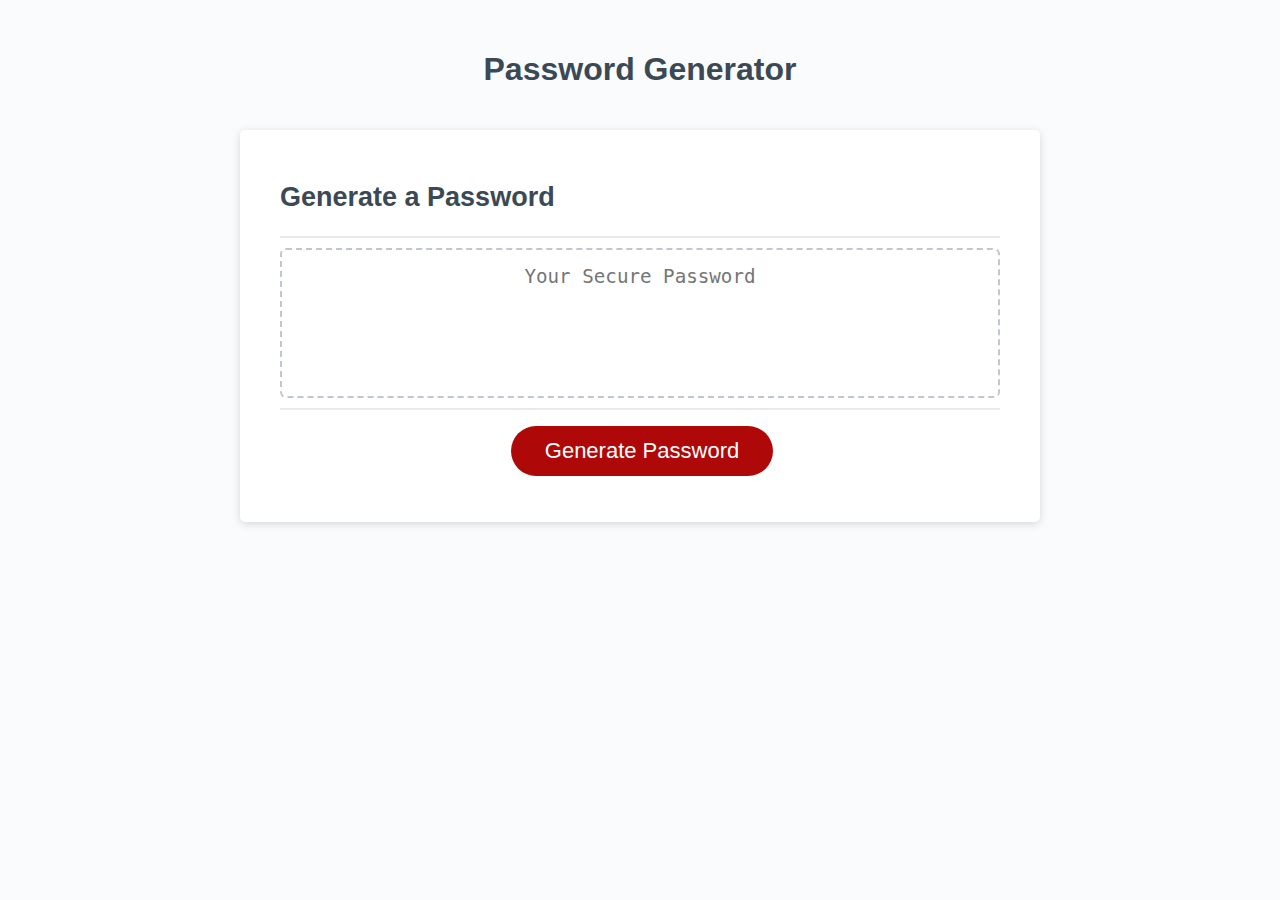
<file: password-generator/index.html>
<!DOCTYPE html>
<html lang="en">
  <head>
    <meta charset="UTF-8" />
    <meta name="viewport" content="width=device-width, initial-scale=1.0" />
    <meta http-equiv="X-UA-Compatible" content="ie=edge" />
    <title>Password Generator</title>
    <link rel="stylesheet" href="Develop/style.css" />
  </head>
  <body>
    <div class="wrapper">
      <header>
        <h1>Password Generator</h1>
      </header>
      <div class="card">
        <div class="card-header">
          <h2>Generate a Password</h2>
        </div>
        <div class="card-body">
          <textarea
            readonly
            id="password"
            placeholder="Your Secure Password"
            aria-label="Generated Password"
          ></textarea>
        </div>
        <div class="card-footer">
          <button id="generate" class="btn">Generate Password</button>
        </div>
      </div>
    </div>
    <script src="Develop/script.js"></script>
  </body>
</html>
</file>
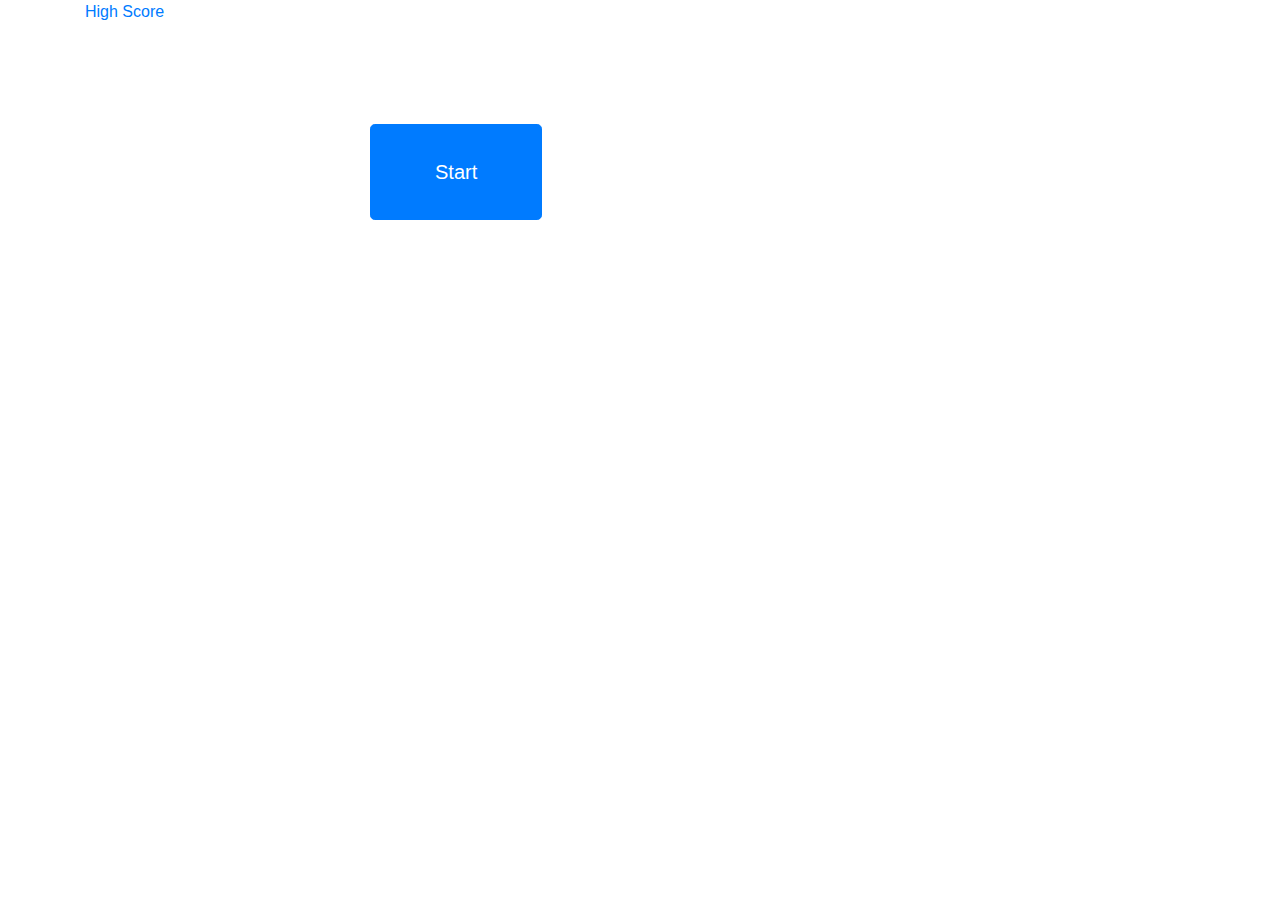
<file: quiz/index.html>
<!DOCTYPE html>
<html lang="en">
  <head>
    <meta charset="UTF-8" />
    <meta name="viewport" content="width=device-width, initial-scale=1.0" />
    <meta http-equiv="X-UA-Compatible" content="ie=edge" />
    <link rel="stylesheet" href="./style.css" />
    <link rel="stylesheet" href="https://stackpath.bootstrapcdn.com/bootstrap/4.5.2/css/bootstrap.min.css" integrity="sha384-JcKb8q3iqJ61gNV9KGb8thSsNjpSL0n8PARn9HuZOnIxN0hoP+VmmDGMN5t9UJ0Z" crossorigin="anonymous">
    <title>Quiz</title>
  </head>
  
  <body>
    <div class="container quiz">
      <div class="row">
        <div class="col-2"><a href="./highscore.html">High Score</a></div>
        <div class="col-8"></div>
        <div class="col-2">
          <span id=time></span>
        </div>
      </div>
      <div class="row cont-button">
        <div class="col"></div>
        <div class="col-6">
          <button type="button" class="btn btn-primary btn-lg start">Start</button>
         
          <div id="questions">
            <ul id=answers></ul>
          </div>
        </div>
        <div class="col"></div>
      </div>
    </div>  

    <div class="container score hidden">
      <div class="row">
        <div class="col-2"><a href="./highscore.html">High Score</a></div>
        <div class="col-8"></div>
        <div class="col-2">
        </div>
      </div>
      <div class="row cont-button">
        <div class="col"></div>
        <div class="col-6">

          <form action="">
            <div class="form-group">
              <label for="name">Name</label>
              <input type="text" class="form-control" id="name" placeholder="Enter name">
            </div>
            <button type="submit" class="btn btn-primary" id="submit-button"  onclick="window.location.href='./highscore.html'">Submit</button>
          </form>
        
        </div>
        <div class="col"></div>
      </div>
    </div>  
  </body>


  <script src="https://code.jquery.com/jquery-3.5.1.slim.min.js" integrity="sha384-DfXdz2htPH0lsSSs5nCTpuj/zy4C+OGpamoFVy38MVBnE+IbbVYUew+OrCXaRkfj" crossorigin="anonymous"></script>
  <script src="https://cdn.jsdelivr.net/npm/popper.js@1.16.1/dist/umd/popper.min.js" integrity="sha384-9/reFTGAW83EW2RDu2S0VKaIzap3H66lZH81PoYlFhbGU+6BZp6G7niu735Sk7lN" crossorigin="anonymous"></script>
  <script src="https://stackpath.bootstrapcdn.com/bootstrap/4.5.2/js/bootstrap.min.js" integrity="sha384-B4gt1jrGC7Jh4AgTPSdUtOBvfO8shuf57BaghqFfPlYxofvL8/KUEfYiJOMMV+rV" crossorigin="anonymous"></script>
  <script src="./functions.js"></script>
    <script src="./script.js"></script>
</html>
</file>
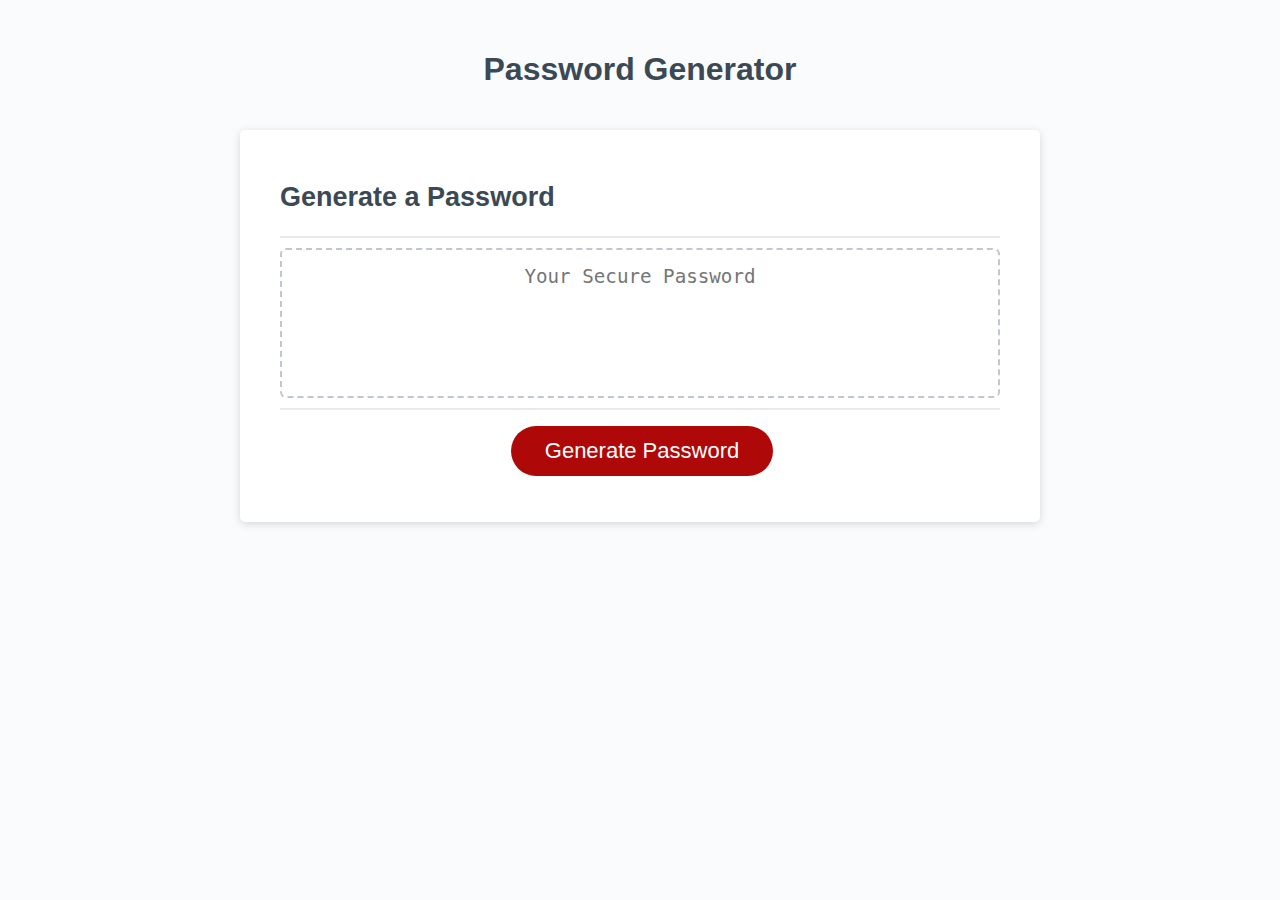
<file: 02-Homework/Develop/index.html>
<!DOCTYPE html>
<html lang="en">
  <head>
    <meta charset="UTF-8" />
    <meta name="viewport" content="width=device-width, initial-scale=1.0" />
    <meta http-equiv="X-UA-Compatible" content="ie=edge" />
    <title>Password Generator</title>
    <link rel="stylesheet" href="style.css" />
  </head>
  <body>
    <div class="wrapper">
      <header>
        <h1>Password Generator</h1>
      </header>
      <div class="card">
        <div class="card-header">
          <h2>Generate a Password</h2>
        </div>
        <div class="card-body">
          <textarea
            readonly
            id="password"
            placeholder="Your Secure Password"
            aria-label="Generated Password"
          ></textarea>
        </div>
        <div class="card-footer">
          <button id="generate" class="btn">Generate Password</button>
        </div>
      </div>
    </div>
    <script src="script.js"></script>
  </body>
</html>
</file>
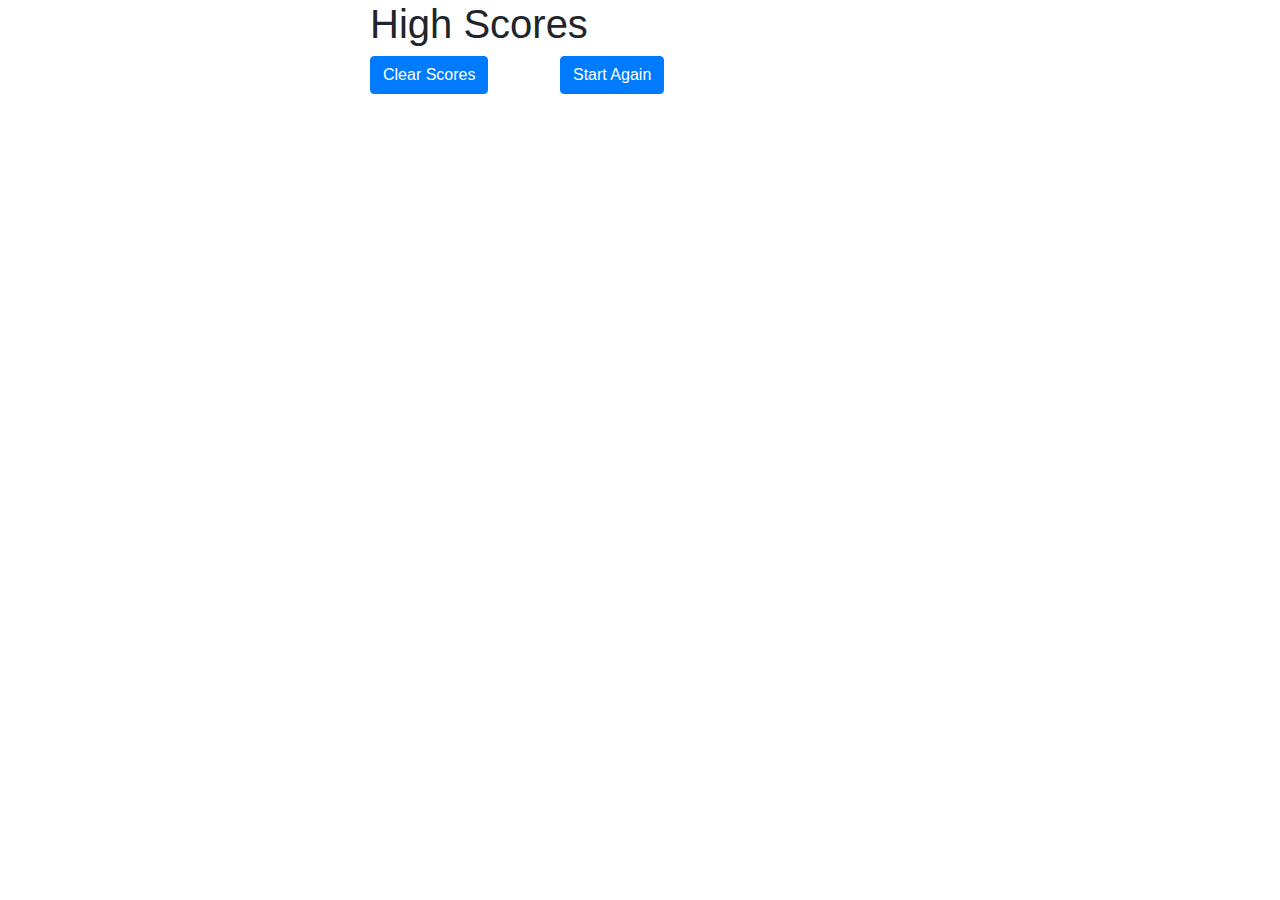
<file: quiz/highscore.html>
<!DOCTYPE html>
<html lang="en">
  <head>
    <meta charset="UTF-8" />
    <meta name="viewport" content="width=device-width, initial-scale=1.0" />
    <meta http-equiv="X-UA-Compatible" content="ie=edge" />
    <link rel="stylesheet" href="./style.css" />
    <link rel="stylesheet" href="https://stackpath.bootstrapcdn.com/bootstrap/4.5.2/css/bootstrap.min.css" integrity="sha384-JcKb8q3iqJ61gNV9KGb8thSsNjpSL0n8PARn9HuZOnIxN0hoP+VmmDGMN5t9UJ0Z" crossorigin="anonymous">
    <title>High Score</title>
  </head>
  
  <body>
    <div class="container">
      <div class="row">
        <div class="col">
        </div>
        <div class="col-6">
          <h1>High Scores</h1>
          <ul class=list-group id=scores>
          </ul>
        </div>
        <div class="col">
        </div>
      </div>
      <div class="row">
        <div class="col">
        </div>
        <div class=col-2>
          <button class="btn btn-primary" id="reset" onclick="window.location.href='./highscore.html'">Clear Scores</button>
        </div>
        <div class="col-4">
          <button class="btn btn-primary" onclick="window.location.href='./index.html'">Start Again</button>
        </div>
        <div class="col">
        </div>
      </div>
    </div>
  </body>

  <script src="https://code.jquery.com/jquery-3.5.1.slim.min.js" integrity="sha384-DfXdz2htPH0lsSSs5nCTpuj/zy4C+OGpamoFVy38MVBnE+IbbVYUew+OrCXaRkfj" crossorigin="anonymous"></script>
  <script src="https://cdn.jsdelivr.net/npm/popper.js@1.16.1/dist/umd/popper.min.js" integrity="sha384-9/reFTGAW83EW2RDu2S0VKaIzap3H66lZH81PoYlFhbGU+6BZp6G7niu735Sk7lN" crossorigin="anonymous"></script>
  <script src="https://stackpath.bootstrapcdn.com/bootstrap/4.5.2/js/bootstrap.min.js" integrity="sha384-B4gt1jrGC7Jh4AgTPSdUtOBvfO8shuf57BaghqFfPlYxofvL8/KUEfYiJOMMV+rV" crossorigin="anonymous"></script>
  <script src="./highscore.js"></script>
</html>
</file>
<file: password-generator/Develop/style.css>
*,
*::before,
*::after {
  box-sizing: border-box;
}

html,
body,
.wrapper {
  height: 100%;
  margin: 0;
  padding: 0;
}

body {
  font-family: sans-serif;
  background-color: #f9fbfd;
}

.wrapper {
  padding-top: 30px;
  padding-left: 20px;
  padding-right: 20px;
}

header {
  text-align: center;
  padding: 20px;
  padding-top: 0px;
  color: hsl(206, 17%, 28%);
}

.card {
  background-color: hsl(0, 0%, 100%);
  border-radius: 5px;
  border-width: 1px;
  box-shadow: rgba(0, 0, 0, 0.15) 0px 2px 8px 0px;
  color: hsl(206, 17%, 28%);
  font-size: 18px;
  margin: 0 auto;
  max-width: 800px;
  padding: 30px 40px;
}

.card-header::after {
  content: " ";
  display: block;
  width: 100%;
  background: #e7e9eb;
  height: 2px;
}

.card-body {
  min-height: 100px;
}

.card-footer {
  text-align: center;
}

.card-footer::before {
  content: " ";
  display: block;
  width: 100%;
  background: #e7e9eb;
  height: 2px;
}

.card-footer::after {
  content: " ";
  display: block;
  clear: both;
}

.btn {
  border: none;
  background-color: hsl(360, 91%, 36%);
  border-radius: 25px;
  box-shadow: rgba(0, 0, 0, 0.1) 0px 1px 6px 0px rgba(0, 0, 0, 0.2) 0px 1px 1px
    0px;
  color: hsl(0, 0%, 100%);
  display: inline-block;
  font-size: 22px;
  line-height: 22px;
  margin: 16px 16px 16px 20px;
  padding: 14px 34px;
  text-align: center;
  cursor: pointer;
}

button[disabled] {
  cursor: default;
  background: #c0c7cf;
}

.float-right {
  float: right;
}

#password {
  -webkit-appearance: none;
  -moz-appearance: none;
  appearance: none;
  border: none;
  display: block;
  width: 100%;
  padding-top: 15px;
  padding-left: 15px;
  padding-right: 15px;
  padding-bottom: 85px;
  font-size: 1.2rem;
  text-align: center;
  margin-top: 10px;
  margin-bottom: 10px;
  border: 2px dashed #c0c7cf;
  border-radius: 6px;
  resize: none;
  overflow: hidden;
}

@media (max-width: 690px) {
  .btn {
    font-size: 1rem;
    margin: 16px 0px 0px 0px;
    padding: 10px 15px;
  }

  #password {
    font-size: 1rem;
  }
}

@media (max-width: 500px) {
  .btn {
    font-size: 0.8rem;
  }
}
</file>
<file: quiz/style.css>
.hidden {
  display: none;
}

.cont-button {
  margin-top: 100px;
}

.btn.start {
  padding: 32px 64px; 
}

.question {
  margin-bottom: 50px;
  font-weight: bold;
  font-size: 45px;
}

#answers {
  font-size: 25px;
  list-style-type: none;
  padding-left: 0;
}

#answers li {
  margin-bottom: 16px;
  background-color: purple;
  color: white;
  padding: 3px 0 3px 20px;
  border-radius: 5px;
}
</file>
<file: 02-Homework/Develop/style.css>
*,
*::before,
*::after {
  box-sizing: border-box;
}

html,
body,
.wrapper {
  height: 100%;
  margin: 0;
  padding: 0;
}

body {
  font-family: sans-serif;
  background-color: #f9fbfd;
}

.wrapper {
  padding-top: 30px;
  padding-left: 20px;
  padding-right: 20px;
}

header {
  text-align: center;
  padding: 20px;
  padding-top: 0px;
  color: hsl(206, 17%, 28%);
}

.card {
  background-color: hsl(0, 0%, 100%);
  border-radius: 5px;
  border-width: 1px;
  box-shadow: rgba(0, 0, 0, 0.15) 0px 2px 8px 0px;
  color: hsl(206, 17%, 28%);
  font-size: 18px;
  margin: 0 auto;
  max-width: 800px;
  padding: 30px 40px;
}

.card-header::after {
  content: " ";
  display: block;
  width: 100%;
  background: #e7e9eb;
  height: 2px;
}

.card-body {
  min-height: 100px;
}

.card-footer {
  text-align: center;
}

.card-footer::before {
  content: " ";
  display: block;
  width: 100%;
  background: #e7e9eb;
  height: 2px;
}

.card-footer::after {
  content: " ";
  display: block;
  clear: both;
}

.btn {
  border: none;
  background-color: hsl(360, 91%, 36%);
  border-radius: 25px;
  box-shadow: rgba(0, 0, 0, 0.1) 0px 1px 6px 0px rgba(0, 0, 0, 0.2) 0px 1px 1px
    0px;
  color: hsl(0, 0%, 100%);
  display: inline-block;
  font-size: 22px;
  line-height: 22px;
  margin: 16px 16px 16px 20px;
  padding: 14px 34px;
  text-align: center;
  cursor: pointer;
}

button[disabled] {
  cursor: default;
  background: #c0c7cf;
}

.float-right {
  float: right;
}

#password {
  -webkit-appearance: none;
  -moz-appearance: none;
  appearance: none;
  border: none;
  display: block;
  width: 100%;
  padding-top: 15px;
  padding-left: 15px;
  padding-right: 15px;
  padding-bottom: 85px;
  font-size: 1.2rem;
  text-align: center;
  margin-top: 10px;
  margin-bottom: 10px;
  border: 2px dashed #c0c7cf;
  border-radius: 6px;
  resize: none;
  overflow: hidden;
}

@media (max-width: 690px) {
  .btn {
    font-size: 1rem;
    margin: 16px 0px 0px 0px;
    padding: 10px 15px;
  }

  #password {
    font-size: 1rem;
  }
}

@media (max-width: 500px) {
  .btn {
    font-size: 0.8rem;
  }
}
</file>
